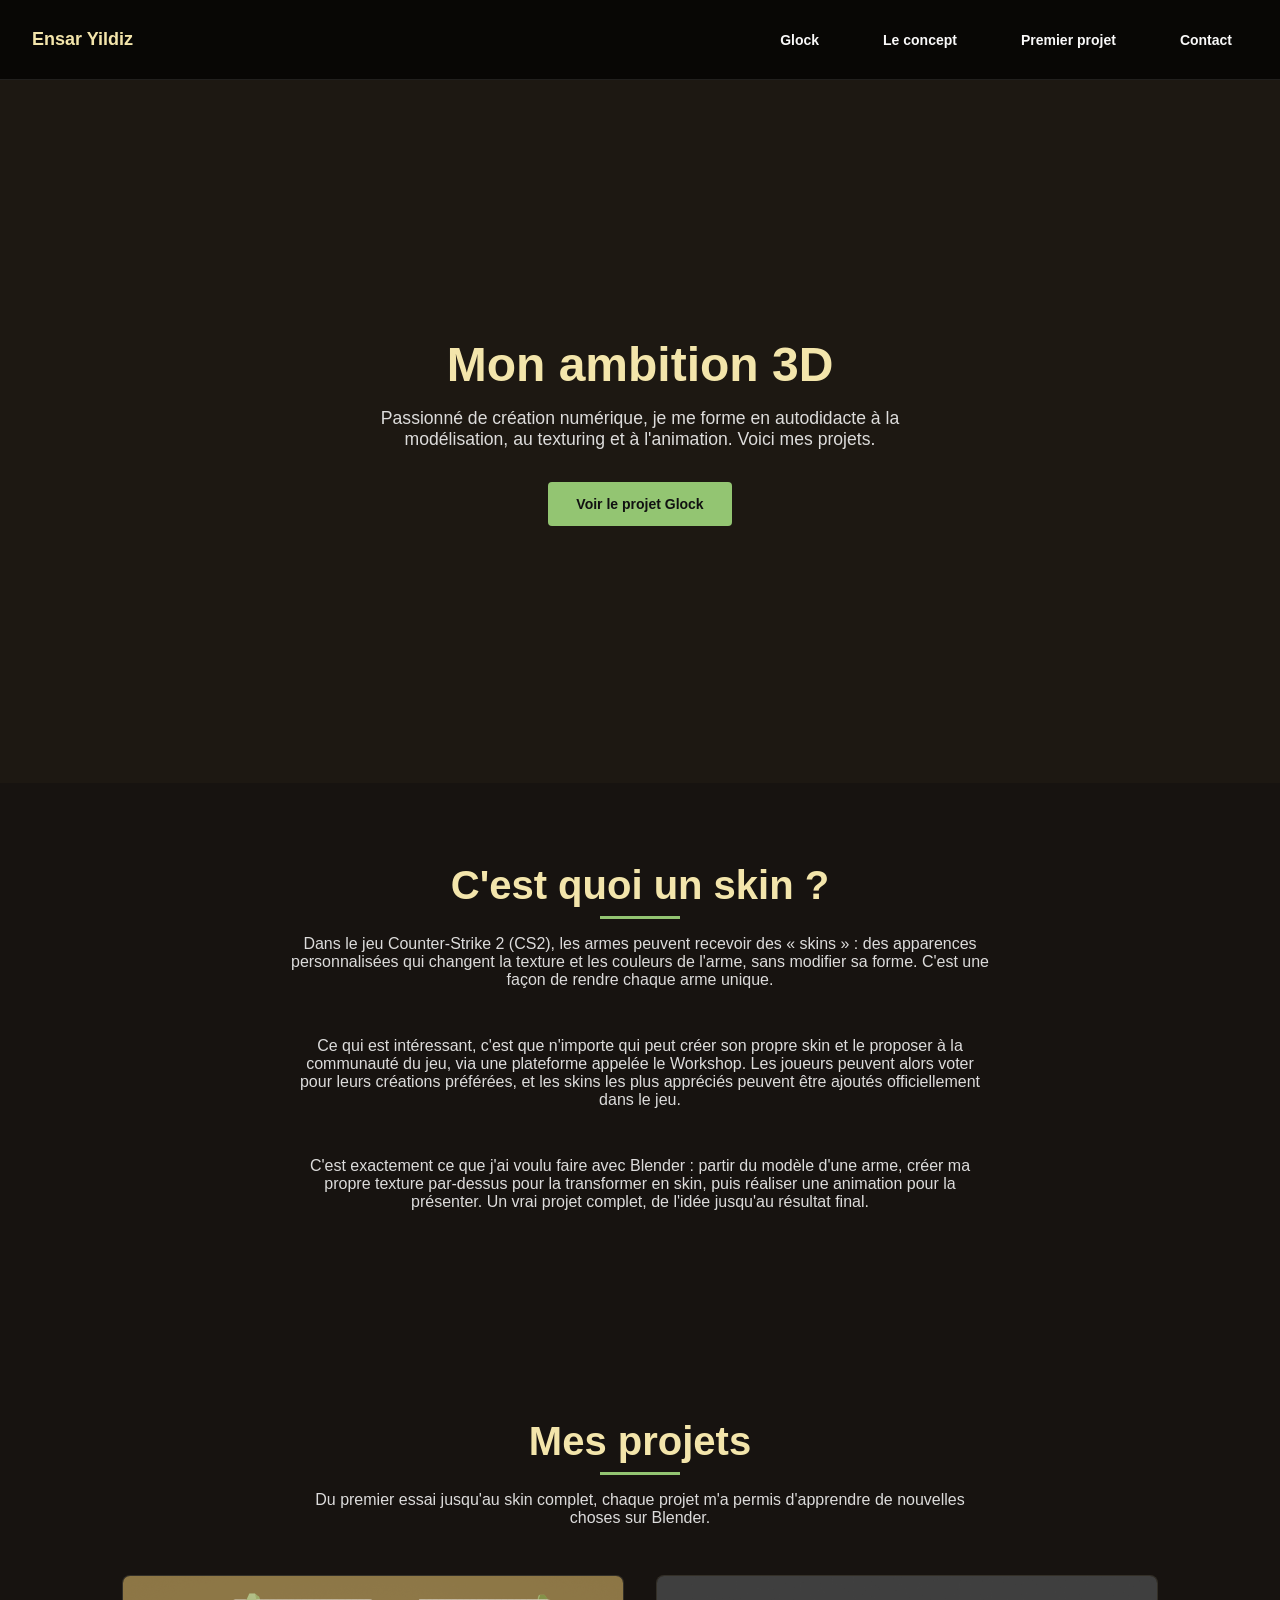
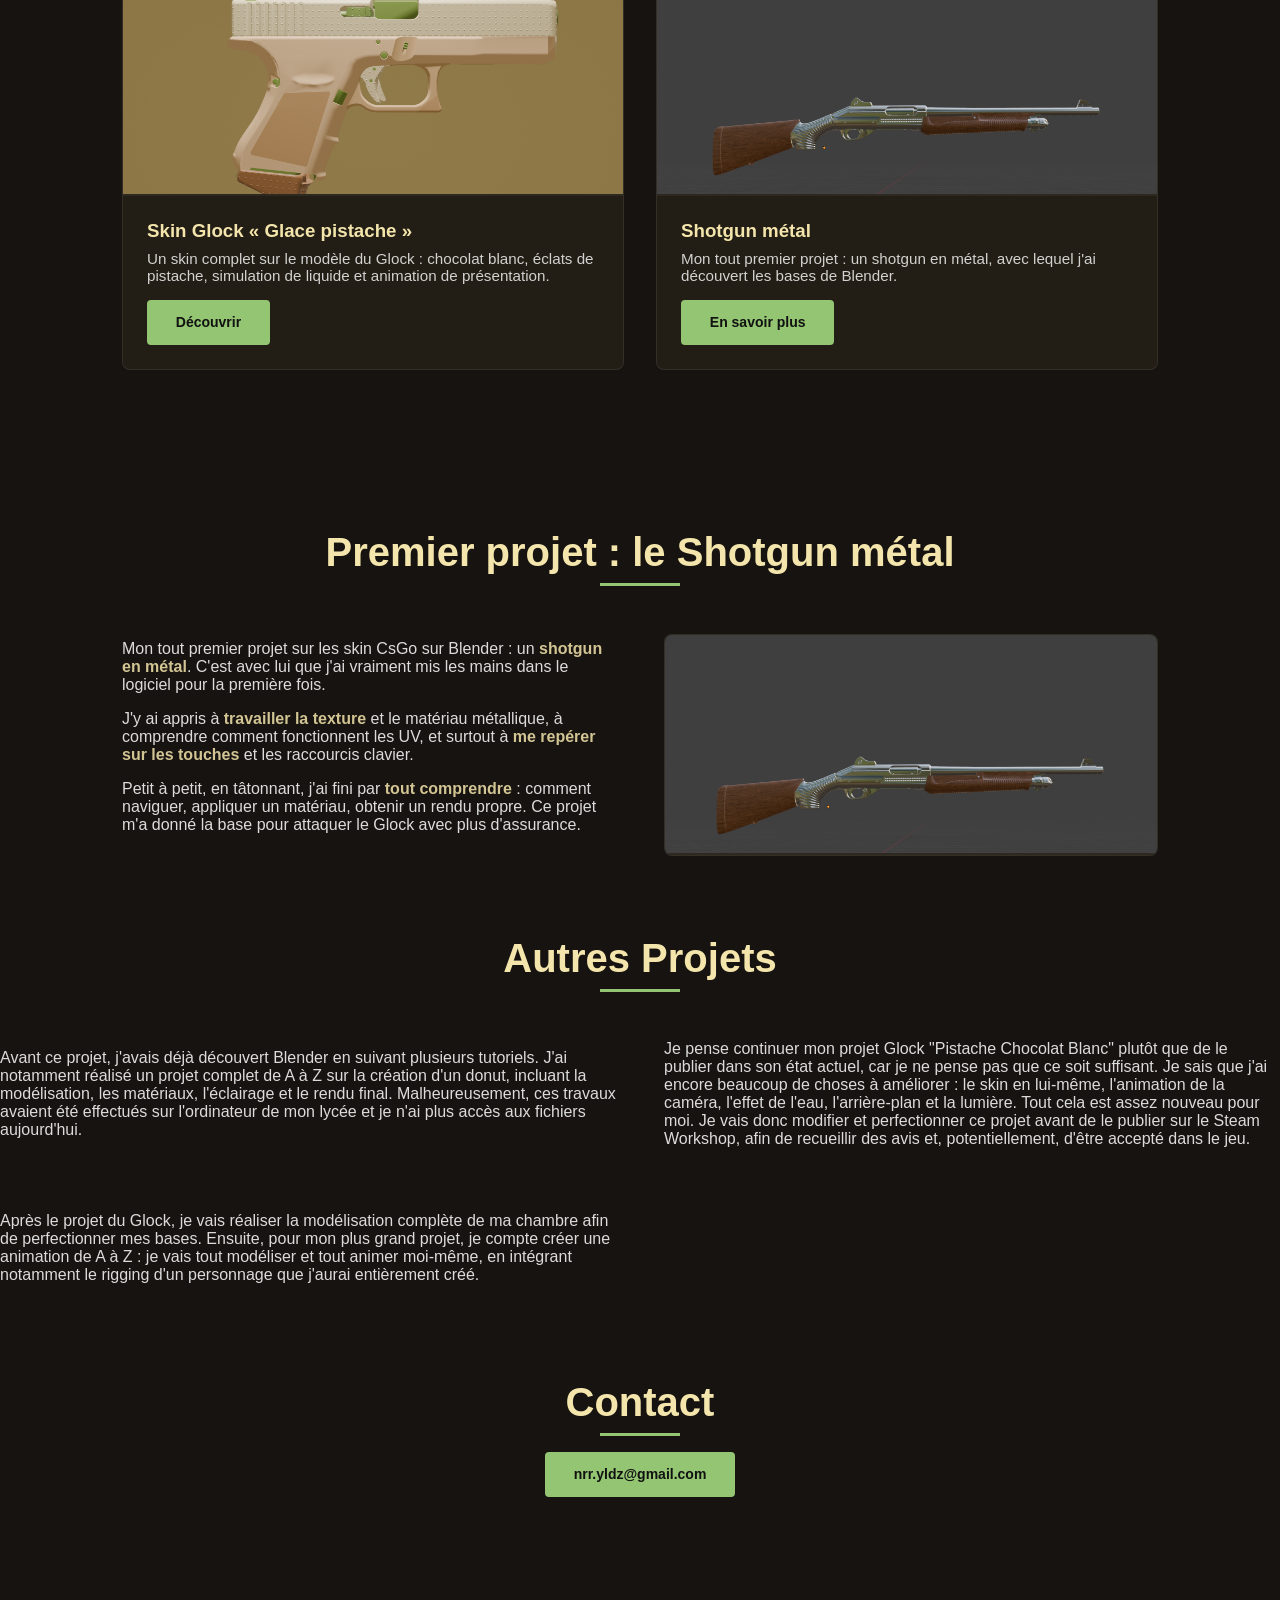
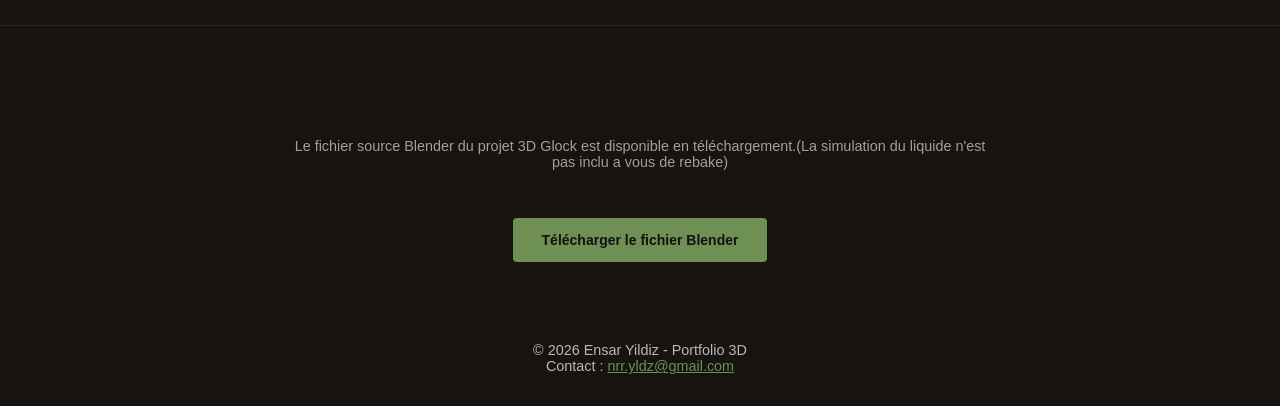
<file: index.html>
<!DOCTYPE html>
<html lang="fr">
<head>
    <meta charset="UTF-8">
    <meta name="viewport" content="width=device-width, initial-scale=1.0">
    <title>Ensar Yildiz - Portfolio 3D</title>
    <link rel="stylesheet" href="style.css">
</head>
<body>

    <nav class="barre-navigation">
        <a href="index.html" class="logo-nom">Ensar Yildiz</a>
        <div class="liens-navigation">
            <div class="element-navigation">
                <a href="Glock.html" class="lien-navigation">Glock</a>
                <div class="menu-deroulant">
                    <a href="Glock.html#idee" class="item-deroulant">L'idée du projet</a>
                    <a href="Glock.html#creation" class="item-deroulant">La création</a>
                    <a href="Glock.html#animation" class="item-deroulant">L'animation</a>
                </div>
            </div>
            <div class="element-navigation">
                <a href="#a-propos" class="lien-navigation">Le concept</a>
            </div>
            <div class="element-navigation">
                <a href="#premier-projet" class="lien-navigation">Premier projet</a>
            </div>
            <div class="element-navigation">
                <a href="#contact" class="lien-navigation">Contact</a>
            </div>
        </div>
    </nav>


    <header class="banniere">
        <div class="contenu-banniere">
            <h1>Mon ambition 3D</h1>
            <p>Passionné de création numérique, je me forme en autodidacte à la
               modélisation, au texturing et à l'animation. Voici mes projets.</p>
            <a href="Glock.html" class="bouton">Voir le projet Glock</a>
        </div>
    </header>

    <section class="section-projets" id="a-propos">
        <h2 class="titre-section">C'est quoi un skin ?</h2>
        <p class="texte-section">
            Dans le jeu Counter-Strike 2 (CS2), les armes peuvent recevoir des
            « skins » : des apparences personnalisées qui changent la texture et
            les couleurs de l'arme, sans modifier sa forme. C'est une façon de
            rendre chaque arme unique.
        </p>
        <p class="texte-section">
            Ce qui est intéressant, c'est que n'importe qui peut créer son propre
            skin et le proposer à la communauté du jeu, via une plateforme appelée
            le Workshop. Les joueurs peuvent alors voter pour leurs créations
            préférées, et les skins les plus appréciés peuvent être ajoutés
            officiellement dans le jeu.
        </p>
        <p class="texte-section">
            C'est exactement ce que j'ai voulu faire avec Blender : partir du modèle
            d'une arme, créer ma propre texture par-dessus pour la transformer en
            skin, puis réaliser une animation pour la présenter. Un vrai projet
            complet, de l'idée jusqu'au résultat final.
        </p>
    </section>

    <section class="section-projets">
        <h2 class="titre-section">Mes projets</h2>
        <p class="texte-section">Du premier essai jusqu'au skin complet, chaque projet
           m'a permis d'apprendre de nouvelles choses sur Blender.</p>

        <div class="grille-projets">
            <div class="carte-projet">
             
                <img src="Images/GlockFinish.png" alt="Skin Glock">
                <div class="infos">
                    <h3>Skin Glock « Glace pistache »</h3>
                    <p>Un skin complet sur le modèle du Glock : chocolat blanc, éclats
                       de pistache, simulation de liquide et animation de présentation.</p>
                    <a href="Glock.html" class="bouton">Découvrir</a>
                </div>
            </div>

            <div class="carte-projet">
             <img src="Images/NovaSKin2.png" alt="Shotgun métal">
                <div class="infos">
                    <h3>Shotgun métal</h3>
                    <p>Mon tout premier projet : un shotgun en métal, avec lequel j'ai
                       découvert les bases de Blender.</p>
                    <a href="#premier-projet" class="bouton">En savoir plus</a>
                </div>
            </div>
        </div>
    </section>

    <section class="section-projets" id="premier-projet">
        <h2 class="titre-section">Premier projet : le Shotgun métal</h2>

        <div class="deux-colonnes">
            <div>
                <p>Mon tout premier projet sur les skin CsGo sur Blender : un <strong>shotgun en
                   métal</strong>. C'est avec lui que j'ai vraiment mis les mains dans
                   le logiciel pour la première fois.</p>
                <p>J'y ai appris à <strong>travailler la texture</strong> et le matériau
                   métallique, à comprendre comment fonctionnent les UV, et surtout à
                   <strong>me repérer sur les touches</strong> et les raccourcis clavier.</p>
                <p>Petit à petit, en tâtonnant, j'ai fini par <strong>tout comprendre</strong>  :
                   comment naviguer, appliquer un matériau, obtenir un rendu propre. Ce
                   projet m'a donné la base pour attaquer le Glock avec plus d'assurance.</p>
                 
            </div>

            

            <div class="carte-projet">
        <img src="Images/NovaSKin2.png" alt="Shotgun métal">
        </div>
        </div>
    </section>
    <h2 class="titre-section" >   Autres Projets</h2> 
      <div class="deux-colonnes">
          
                <p> Avant ce projet, j'avais déjà découvert Blender en suivant plusieurs tutoriels. 
                    J'ai notamment réalisé un projet complet de A à Z sur la création d'un donut, 
                    incluant la modélisation, les matériaux, l'éclairage et le rendu final.
                    Malheureusement, ces travaux avaient été effectués sur l'ordinateur de mon lycée et je n'ai plus accès aux fichiers aujourd'hui.

                </p>
                 <p> Je pense continuer mon projet Glock "Pistache Chocolat Blanc" plutôt que de le publier dans son état actuel, car je ne pense 
                 pas que ce soit suffisant.
                Je sais que j'ai encore beaucoup de choses à améliorer :
                 le skin en lui-même, l'animation de la caméra, l'effet de l'eau, l'arrière-plan et la lumière. 
                 Tout cela est assez nouveau pour moi.
                 Je vais donc modifier et perfectionner ce projet avant de le publier sur le Steam Workshop, afin de recueillir des avis et, 
                 potentiellement, d'être accepté dans le jeu.
                </p>
                
                 <p> Après le projet du Glock, je vais réaliser la modélisation complète de ma chambre afin de perfectionner mes bases.
                 Ensuite, pour mon plus grand projet, je compte créer une animation de A à Z :
                  je vais tout modéliser et tout animer moi-même, en intégrant notamment le rigging d'un personnage que j'aurai entièrement créé.  
             
                 </p>
          

</div>
    <section class="section-contact" id="contact">
        <h2 class="titre-section">Contact</h2>
        
        <a href="mailto:nrr.yldz@gmail.com" class="bouton">nrr.yldz@gmail.com</a>
    </section>

    <footer class="pied-de-page">
        <section class="section-projets">
    <p class="texte-section">Le fichier source
       Blender du projet 3D Glock est disponible en téléchargement.(La simulation du liquide n'est pas inclu a vous de rebake)</p>
    <div style="text-align: center;">
        <a href="https://github.com/Ensah5753/Portfolio-/raw/refs/heads/main/Glock.blend" class="bouton" download style="color: #111 !important;">
            Télécharger le fichier Blender
        </a>
    </div>
</section>
        <p>© 2026 Ensar Yildiz - Portfolio 3D</p>
        <p>Contact : <a href="mailto:nrr.yldz@gmail.com">nrr.yldz@gmail.com</a></p>
    </footer>

</body>
</html>
</file>
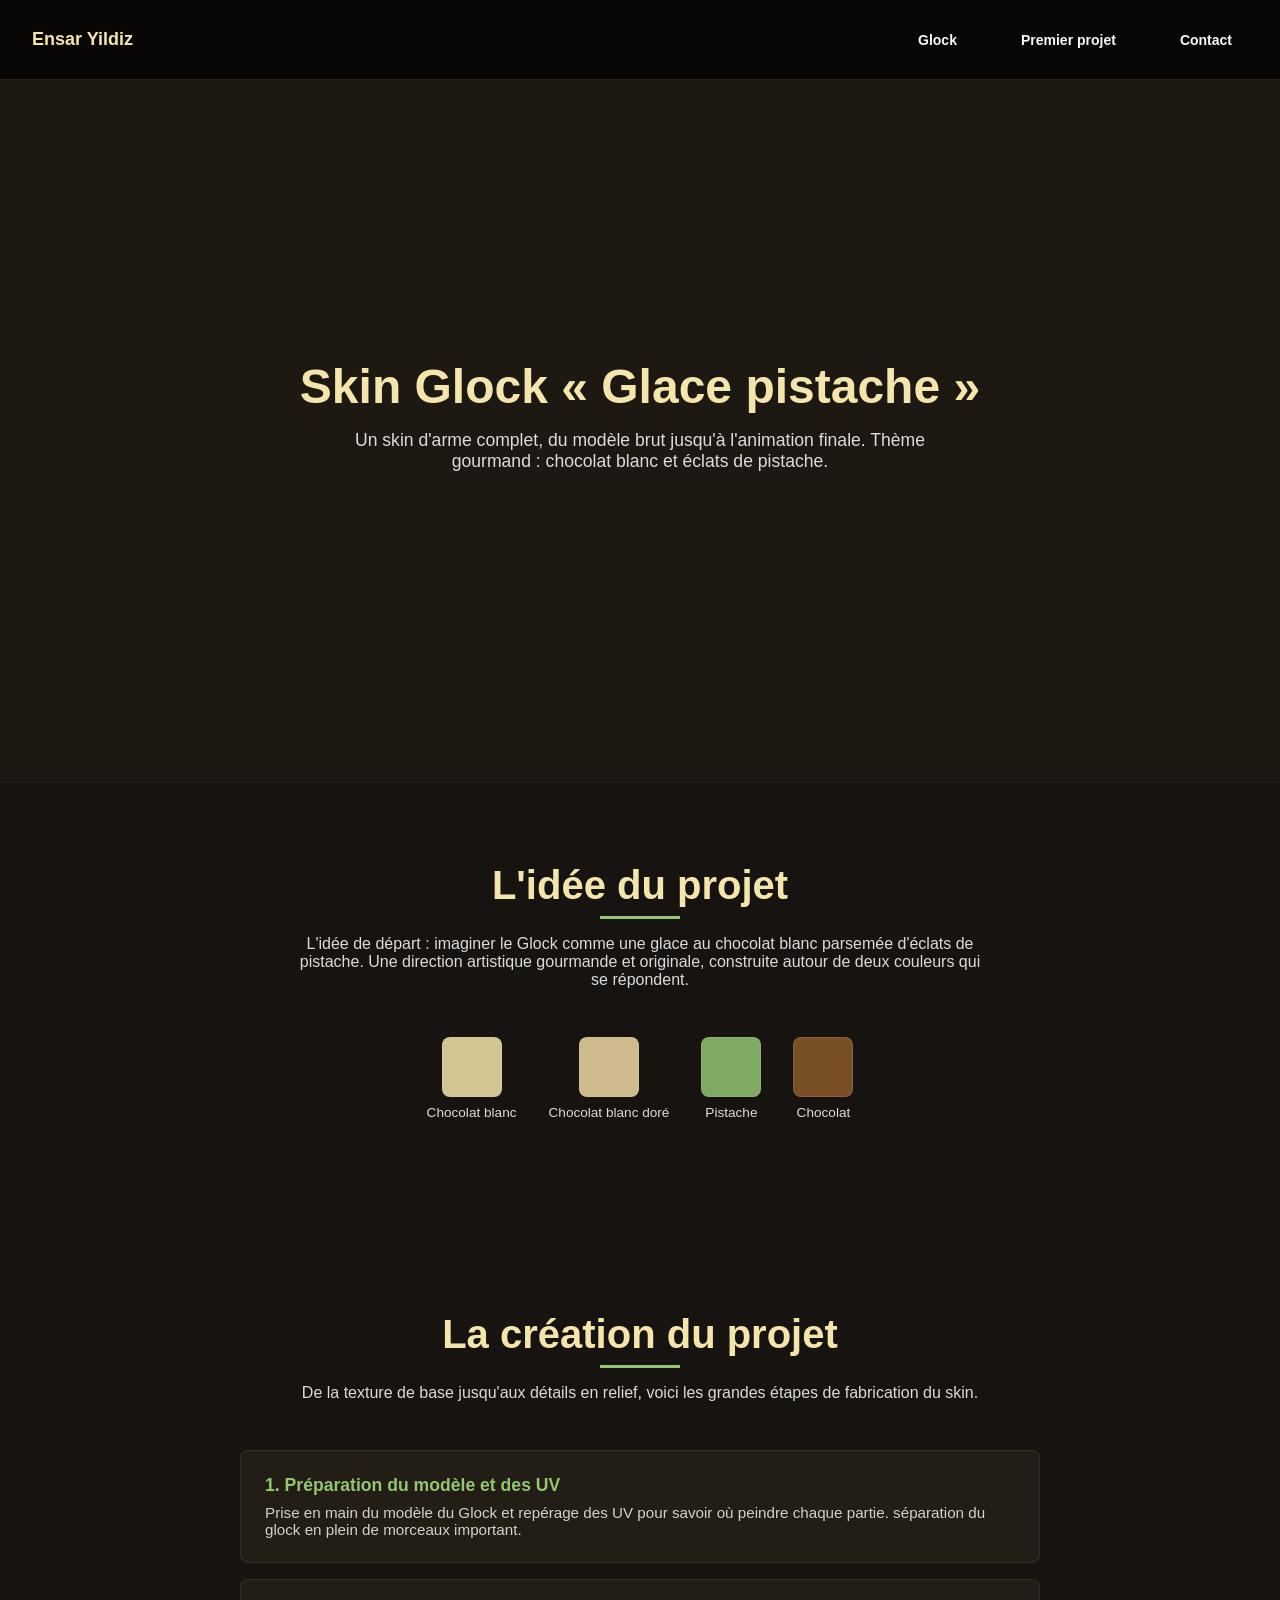
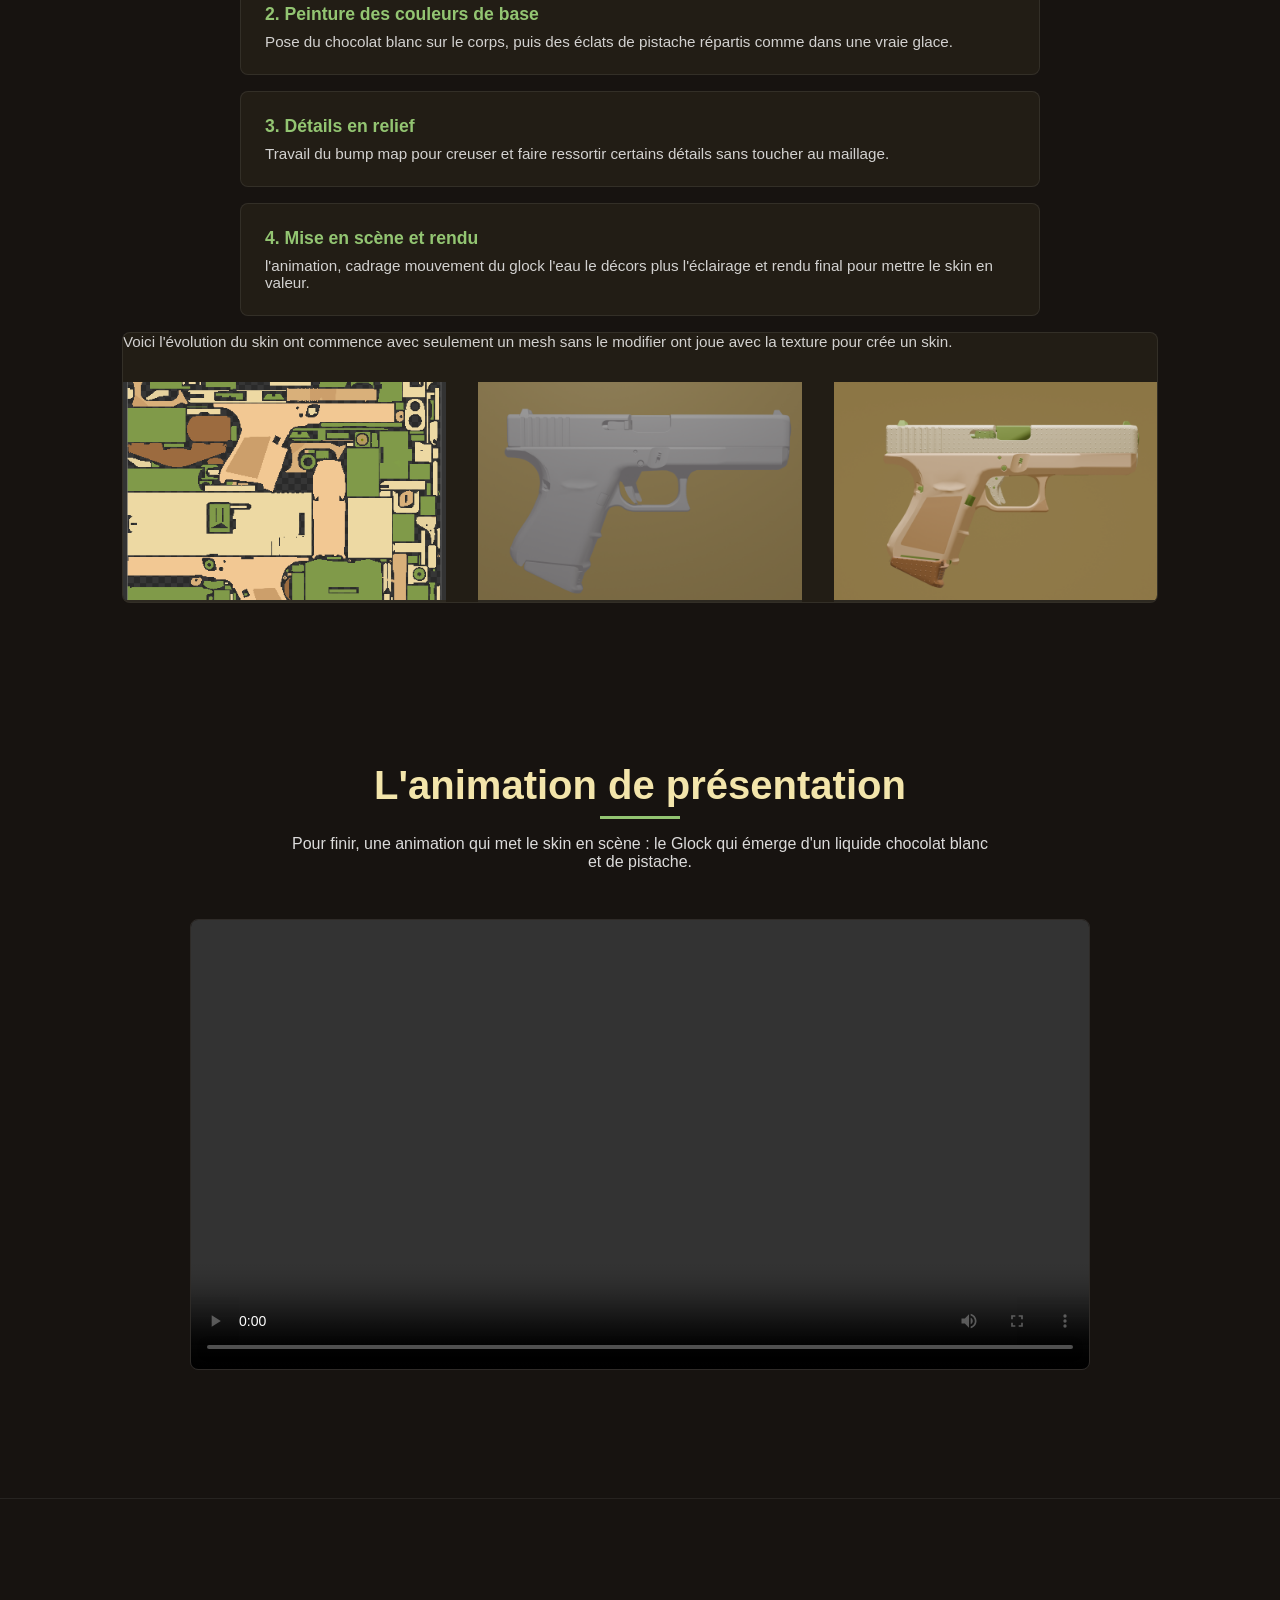
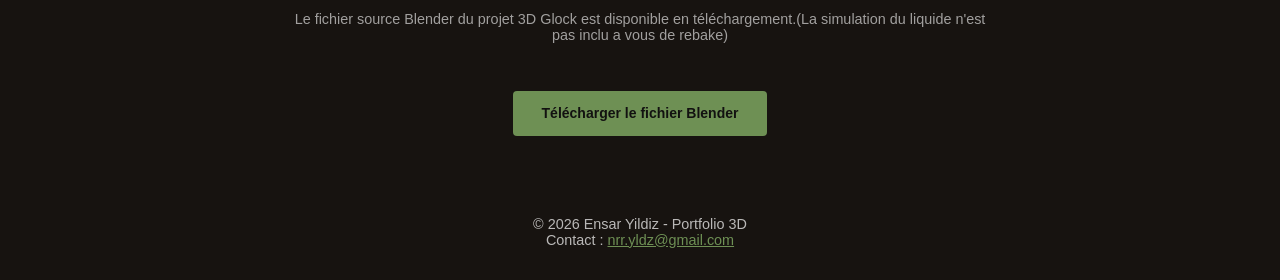
<file: Glock.html>
<!DOCTYPE html>
<html lang="fr">
<head>
    <meta charset="UTF-8">
    <meta name="viewport" content="width=device-width, initial-scale=1.0">
    <title>Projet Glock - Ensar Yildiz</title>
    <link rel="stylesheet" href="style.css">
</head>
<body>


    <nav class="barre-navigation">
        <a href="index.html" class="logo-nom">Ensar Yildiz</a>
        <div class="liens-navigation">
            <div class="element-navigation">
                <a href="#haut" class="lien-navigation">Glock</a>
                <div class="menu-deroulant">
                    <a href="#idee" class="item-deroulant">L'idée du projet</a>
                    <a href="#creation" class="item-deroulant">La création</a>
                    <a href="#animation" class="item-deroulant">L'animation</a>
                </div>
            </div>
            <div class="element-navigation">
                <a href="index.html#premier-projet" class="lien-navigation">Premier projet</a>
            </div>
            <div class="element-navigation">
                <a href="index.html#contact" class="lien-navigation">Contact</a>
            </div>
        </div>
    </nav>

  
    <header class="banniere" id="haut">
        <div class="contenu-banniere">
            <h1>Skin Glock « Glace pistache »</h1>
            <p>Un skin d'arme complet, du modèle brut jusqu'à l'animation finale.
               Thème gourmand : chocolat blanc et éclats de pistache.</p>
        </div>
    </header>

    
    <section class="section-idee" id="idee">
        <h2 class="titre-section">L'idée du projet</h2>
        <p class="texte-section">L'idée de départ : imaginer le Glock comme une glace
           au chocolat blanc parsemée d'éclats de pistache. Une direction artistique
           gourmande et originale, construite autour de deux couleurs qui se répondent.</p>

        
        <div class="palette">
            <div class="couleur">
                <span style="background-color: #F3E5AB;"></span>
                Chocolat blanc
            </div>
            <div class="couleur">
                <span style="background-color: #EDD9A3;"></span>
                Chocolat blanc doré
            </div>
            <div class="couleur">
                <span style="background-color: #93C572;"></span>
                Pistache
            </div>
            <div class="couleur">
                <span style="background-color: #8B5A2B;"></span>
                Chocolat
            </div>
        </div>

        
    </section>

    <section class="section-creation" id="creation">
        <h2 class="titre-section">La création du projet</h2>
        <p class="texte-section">De la texture de base jusqu'aux détails en relief,
           voici les grandes étapes de fabrication du skin.</p>

        <div class="liste-etapes">
            <div class="etape">
                <h3>1. Préparation du modèle et des UV</h3>
                <p>Prise en main du modèle du Glock et repérage des UV pour savoir
                   où peindre chaque partie. séparation du glock en plein de morceaux important. </p>
            </div>
            <div class="etape">
                <h3>2. Peinture des couleurs de base</h3>
                <p>Pose du chocolat blanc sur le corps, puis des éclats de pistache
                   répartis comme dans une vraie glace.</p>
            </div>
            <div class="etape">
                <h3>3. Détails en relief</h3>
                <p>Travail du bump map pour creuser et faire ressortir certains
                   détails sans toucher au maillage.</p>
            </div>
            <div class="etape">
                <h3>4. Mise en scène et rendu</h3>
                <p>l'animation, cadrage mouvement du glock l'eau le décors plus l'éclairage et rendu final pour mettre le skin en valeur.</p>
            </div>
        </div>
              <div class="carte-projet"> 
        <p>           Voici l'évolution du skin ont commence avec seulement un mesh sans le modifier ont joue avec la texture pour crée un skin.</p>
        <div class="grille-trois">
            <img src="Images/UV-glock.png" alt="UV">
            <img src="Images/GlockDebut.png" alt="GlockDebut">
            <img src="Images/GlockFinish.png" alt="GlockFinish">
        </div>
               </div>
    </section>

    
    <section class="section-animation" id="animation">
        <h2 class="titre-section">L'animation de présentation</h2>
        <p class="texte-section">Pour finir, une animation qui met le skin en scène :
           le Glock qui émerge d'un liquide chocolat blanc et de pistache.</p>

        <div class="cadre-video">
           
            <video controls>
                <source src="Videos/glock-animation.mp4" type="video/mp4">
            </video>
    
        </div>
    </section>

    
    <footer class="pied-de-page">
  <section class="section-projets">
    <p class="texte-section">Le fichier source
       Blender du projet 3D Glock est disponible en téléchargement.(La simulation du liquide n'est pas inclu a vous de rebake)</p>
    <div style="text-align: center;">
        <a href="https://github.com/Ensah5753/Portfolio-/raw/refs/heads/main/Glock.blend" class="bouton" download style="color: #111 !important;">
            Télécharger le fichier Blender
        </a>
    </div>
</section>
        <p>© 2026 Ensar Yildiz - Portfolio 3D</p>
        <p>Contact : <a href="mailto:nrr.yldz@gmail.com">nrr.yldz@gmail.com</a></p>
    </footer>

</body>
</html>
</file>
<file: style.css>
* {
    margin: 0;
    padding: 0;
    box-sizing: border-box;
    font-family: 'Arial', sans-serif;
}

body {
    background-color: #171310;
    color: #fff;
}


.barre-navigation {
    background-color: rgba(0, 0, 0, 0.7);
    padding: 0 2rem;
    position: fixed;
    width: 100%;
    top: 0;
    z-index: 100;
    display: flex;
    justify-content: space-between;
    align-items: center;
    height: 80px;
    border-bottom: 1px solid rgba(255, 255, 255, 0.1);
}

.logo-nom {
    color: #f3e5ab;
    font-size: 18px;
    font-weight: bold;
    text-decoration: none;
}

.liens-navigation {
    display: flex;
    gap: 2rem;
    align-items: center;
}

.element-navigation {
    position: relative;
    padding: 1rem 0;
}

.lien-navigation {
    color: #f9f9f9;
    text-decoration: none;
    font-size: 14px;
    font-weight: 600;
    padding: 0.5rem 1rem;
    cursor: pointer;
}


.menu-deroulant {
    position: absolute;
    top: 100%;
    left: 0;
    background-color: rgba(0, 0, 0, 0.95);
    min-width: 250px;
    border-radius: 4px;
    padding: 1rem 0;
    opacity: 0;
    visibility: hidden;
    transform: translateY(10px);
    transition: all 0.3s ease;
    box-shadow: 0 4px 6px rgba(0, 0, 0, 0.1);
}

.element-navigation:hover .menu-deroulant {
    opacity: 1;
    visibility: visible;
    transform: translateY(0);
}

.item-deroulant {
    padding: 0.75rem 1.5rem;
    color: #f9f9f9;
    text-decoration: none;
    display: block;
    font-size: 14px;
    transition: background-color 0.3s;
}

.item-deroulant:hover {
    background-color: rgba(255, 255, 255, 0.1);
}



.banniere {
    height: 87vh;
    position: relative;
    overflow: hidden;
    background-size: cover;
    background-position: center;
    display: flex;
    align-items: center;
    justify-content: center;
    text-align: center;
    padding-top: 80px;
    background-color: #1d1812;
    
}

.contenu-banniere h1 {
    font-size: 3rem;
    margin-bottom: 1rem;
    color: #f3e5ab;
}

.contenu-banniere p {
    font-size: 1.1rem;
    opacity: 0.85;
    max-width: 600px;
    margin: 0 auto 2rem;
}

.bouton {
    display: inline-block;
    background-color: #93c572;
    color: #111;
    text-decoration: none;
    font-weight: bold;
    font-size: 14px;
    padding: 0.9rem 1.8rem;
    border-radius: 4px;
    transition: background-color 0.3s;
}

.bouton:hover {
    background-color: #f3e5ab;
}

.section-projets,
.section-idee,
.section-creation,
.section-animation,
.section-contact {
    padding: 5rem 2rem;
    max-width: 1100px;
    margin: 0 auto;
}

.titre-section {
    font-size: 2.5rem;
    text-align: center;
    margin-bottom: 1rem;
    color: #f3e5ab;
}

.titre-section::after {
    content: "";
    display: block;
    width: 80px;
    height: 3px;
    margin: 0.5rem auto 0;
    background-color: #93c572;
}

.texte-section {
    text-align: center;
    max-width: 700px;
    margin: 0 auto 3rem;
    opacity: 0.85;
}



.grille-projets {
    display: grid;
    grid-template-columns: 1fr 1fr;
    gap: 2rem;
    margin-top: 3rem;
}

.carte-projet {
    background-color: #221d15;
    border-radius: 8px;
    overflow: hidden;
    border: 1px solid rgba(255, 255, 255, 0.08);
}

.carte-projet img {
    width: 100%;
    height: 220px;
    object-fit: cover;
    display: block;
    border-bottom: 2px solid rgba(255, 255, 255, 0.05);
}

.carte-projet .infos {
    padding: 1.5rem;
}

.carte-projet h3 {
    color: #f3e5ab;
    margin-bottom: 0.5rem;
}

.carte-projet p {
    font-size: 0.95rem;
    opacity: 0.8;
    margin-bottom: 1rem;
}





.grille-trois {
    display: grid;
    grid-template-columns: repeat(3, 1fr);
    gap: 2rem;
    margin-top: 2rem;
}



.palette {
    display: flex;
    justify-content: center;
    gap: 2rem;
    flex-wrap: wrap;
    margin: 2rem 0;
}

.couleur {
    text-align: center;
    font-size: 0.85rem;
    opacity: 0.85;
}

.couleur span {
    display: block;
    width: 60px;
    height: 60px;
    border-radius: 8px;
    margin: 0 auto 0.5rem;
    border: 1px solid rgba(255, 255, 255, 0.15);
}



.liste-etapes {
    max-width: 800px;
    margin: 0 auto;
}

.etape {
    background-color: #221d15;
    border: 1px solid rgba(255, 255, 255, 0.08);
    border-radius: 8px;
    padding: 1.5rem;
    margin-bottom: 1rem;
}

.etape h3 {
    color: #93c572;
    margin-bottom: 0.5rem;
    font-size: 1.1rem;
}

.etape p {
    font-size: 0.95rem;
    opacity: 0.8;
}



.cadre-video {
    max-width: 900px;
    margin: 2rem auto 0;
    border-radius: 8px;
    overflow: hidden;
    border: 1px solid rgba(255, 255, 255, 0.1);
}

.cadre-video video {
    width: 100%;
    display: block;
}




.deux-colonnes {
    display: grid;
    grid-template-columns: 1fr 1fr;
    gap: 3rem;
    align-items: center;
    margin-top: 3rem;
}

.deux-colonnes p {
    margin-bottom: 1rem;
    opacity: 0.85;
}

.deux-colonnes strong {
    color: #f3e5ab;
}



.section-contact {
    text-align: center;
}



.pied-de-page {
    border-top: 1px solid rgba(255, 255, 255, 0.1);
    padding: 2rem;
    text-align: center;
    font-size: 0.9rem;
    opacity: 0.7;
    margin-top: 3rem;
}

.pied-de-page a {
    color: #93c572;
}


a.lien-navigation:hover,
.item-deroulant:hover {
    text-decoration: underline;
}

::selection {
    background-color: #93c572;
    color: #111;
}



@media (max-width: 900px) {
    .barre-navigation {
        padding: 0 1rem;
    }

    .liens-navigation {
        gap: 1rem;
    }

    .grille-projets,
    .grille-trois,
    .deux-colonnes {
        grid-template-columns: 1fr;
    }

    .banniere {
        height: 70vh;
    }
}

@media (max-width: 600px) {
    .liens-navigation {
        font-size: 12px;
    }

    .titre-section {
        font-size: 2rem;
    }

    .contenu-banniere h1 {
        font-size: 2rem;
    }
}
</file>
